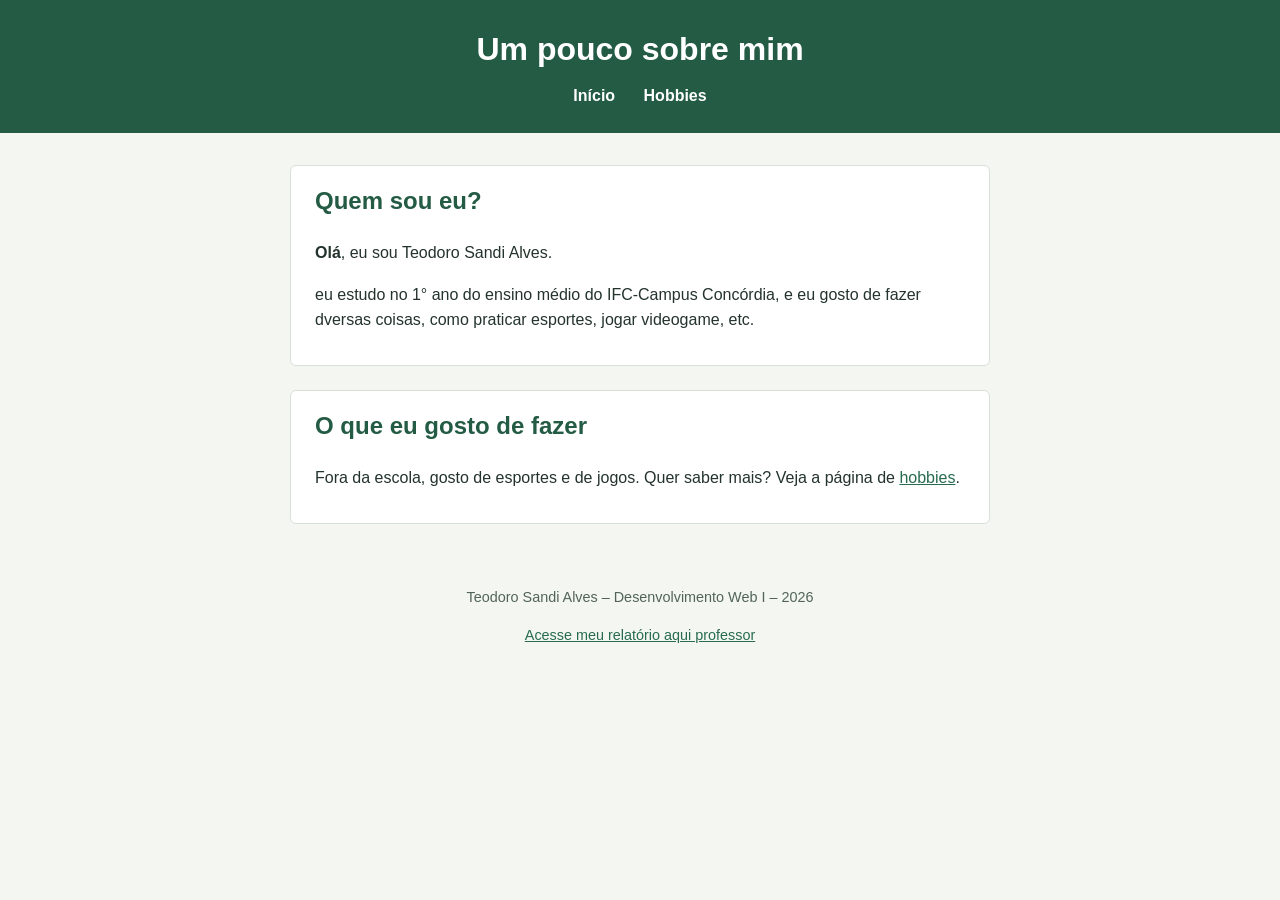
<file: index.html>
<!DOCTYPE html>
<html lang="pt-BR">
<head>
  <meta charset="UTF-8">
  <meta name="viewport" content="width=device-width, initial-scale=1.0">
  <title>Um pouco sobre mim</title>
  <link rel="stylesheet" href="css/style.css">
</head>
<body>
  <header>
    <h1>Um pouco sobre mim</h1>
    <nav>
      <a href="index.html">Início</a>
      <a href="hobbies.html">Hobbies</a>
    </nav>
  </header>

  <main>
    <section>
      <h2>Quem sou eu?</h2>
      <p><strong>Olá</strong>, eu sou Teodoro Sandi Alves.</p>
      <p>
        eu estudo no 1° ano do ensino médio do IFC-Campus Concórdia, e eu gosto de fazer dversas coisas, como praticar esportes, jogar videogame, etc.
      </p>
    </section>

    <section>
      <h2>O que eu gosto de fazer</h2>
      <p>
        Fora da escola, gosto de esportes e de jogos. Quer saber mais?
        Veja a página de <a href="hobbies.html">hobbies</a>.
      </p>
    </section>
  </main>

  <footer>
    <p>Teodoro Sandi Alves &ndash; Desenvolvimento Web I &ndash; 2026</p>
    <p><a href="relatorio.md">Acesse meu relatório aqui professor</a></p>
  </footer>
</body>
</html>
</file>
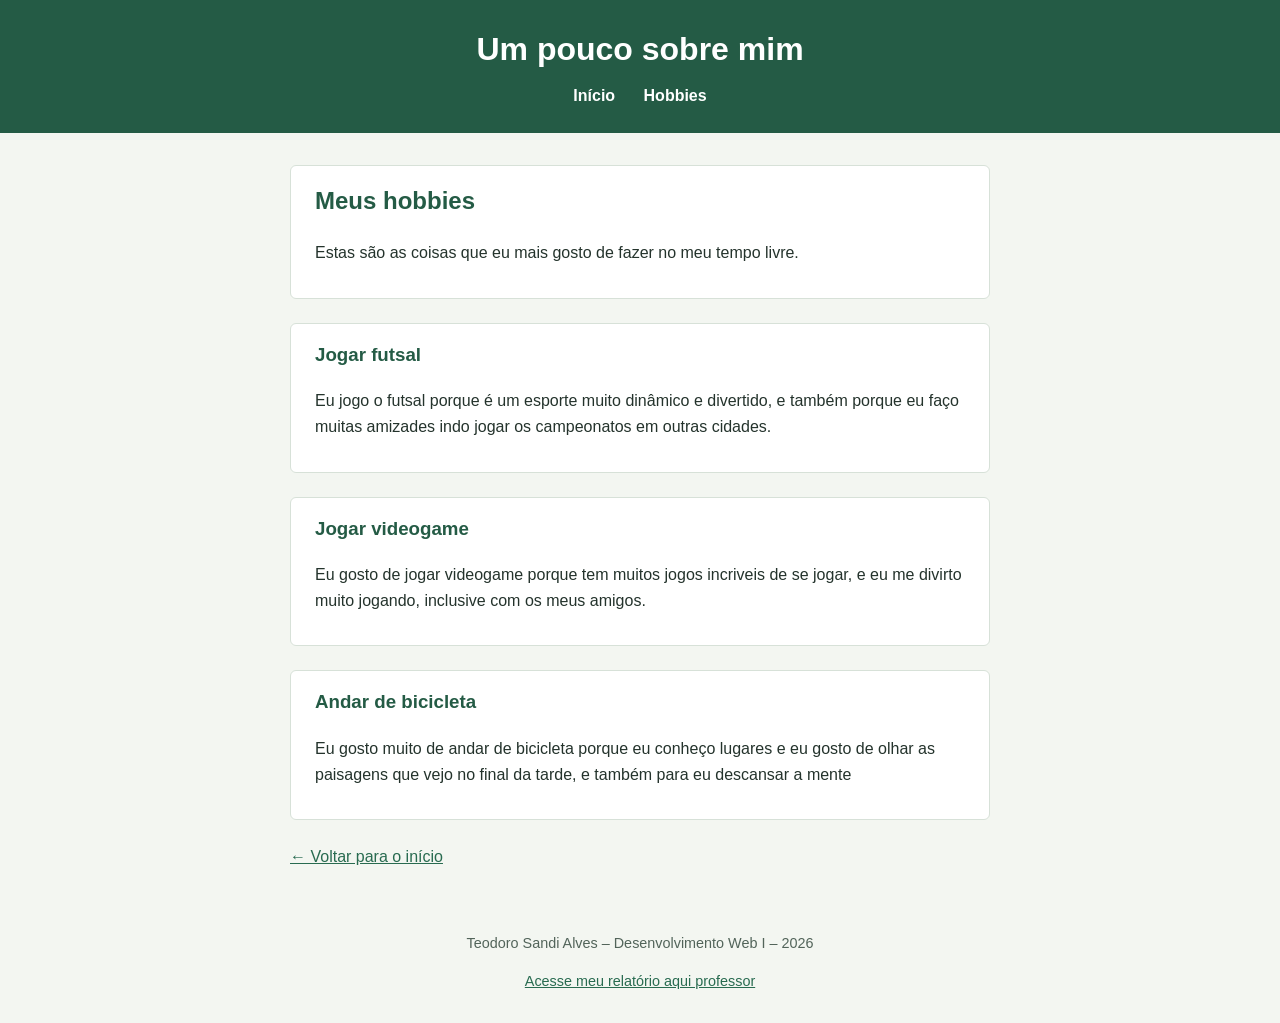
<file: hobbies.html>
<!DOCTYPE html>
<html lang="pt-BR">
<head>
  <meta charset="UTF-8">
  <meta name="viewport" content="width=device-width, initial-scale=1.0">
  <title>Hobbies - Um pouco sobre mim</title>
  <link rel="stylesheet" href="css/style.css">
</head>
<body>
  <header>
    <h1>Um pouco sobre mim</h1>
    <nav>
      <a href="index.html">Início</a>
      <a href="hobbies.html">Hobbies</a>
    </nav>
  </header>

  <main>
    <section>
      <h2>Meus hobbies</h2>
      <p>Estas são as coisas que eu mais gosto de fazer no meu tempo livre.</p>
    </section>

    <section>
      <h3>Jogar futsal</h3>
      <p>
       Eu jogo o futsal porque é um esporte muito dinâmico e divertido, e também porque eu faço muitas amizades indo jogar os campeonatos em outras cidades.
      </p>
    </section>

    <section>
      <h3>Jogar videogame</h3>
      <p>
        Eu gosto de jogar videogame porque tem muitos jogos incriveis de se jogar, e eu me divirto muito jogando, inclusive com os meus amigos.
      </p>
    </section>

    <section>
      <h3>Andar de bicicleta</h3>
      <p>
        Eu gosto muito de andar de bicicleta porque eu conheço lugares e eu gosto de olhar as paisagens que vejo no final da tarde, e também para eu descansar a mente
      </p>
    </section>

    <p><a href="index.html">&larr; Voltar para o início</a></p>
  </main>

  <footer>
    <p>Teodoro Sandi Alves &ndash; Desenvolvimento Web I &ndash; 2026</p>
    <p><a href="relatorio.md">Acesse meu relatório aqui professor</a></p>
  </footer>
</body>
</html>
</file>
<file: css/style.css>
body {
  font-family: Arial, Helvetica, sans-serif;
  line-height: 1.6;
  color: #24332c;
  background-color: #f3f6f1;
  margin: 0;
}

header {
  background-color: #245b45;
  color: #ffffff;
  padding: 1.5rem 1rem;
  text-align: center;
}

header h1 {
  margin: 0 0 0.5rem 0;
}

nav a {
  color: #ffffff;
  margin: 0 0.75rem;
  text-decoration: none;
  font-weight: bold;
}

nav a:hover,
nav a:focus {
  text-decoration: underline;
}

main {
  max-width: 700px;
  margin: 2rem auto;
  padding: 0 1rem;
}

section {
  background-color: #ffffff;
  border: 1px solid #d7e1d8;
  border-radius: 6px;
  padding: 1rem 1.5rem;
  margin-bottom: 1.5rem;
}

h2,
h3 {
  color: #245b45;
  margin-top: 0;
}

a {
  color: #286b50;
}

footer {
  text-align: center;
  padding: 1rem;
  font-size: 0.9rem;
  color: #52645a;
}
</file>
